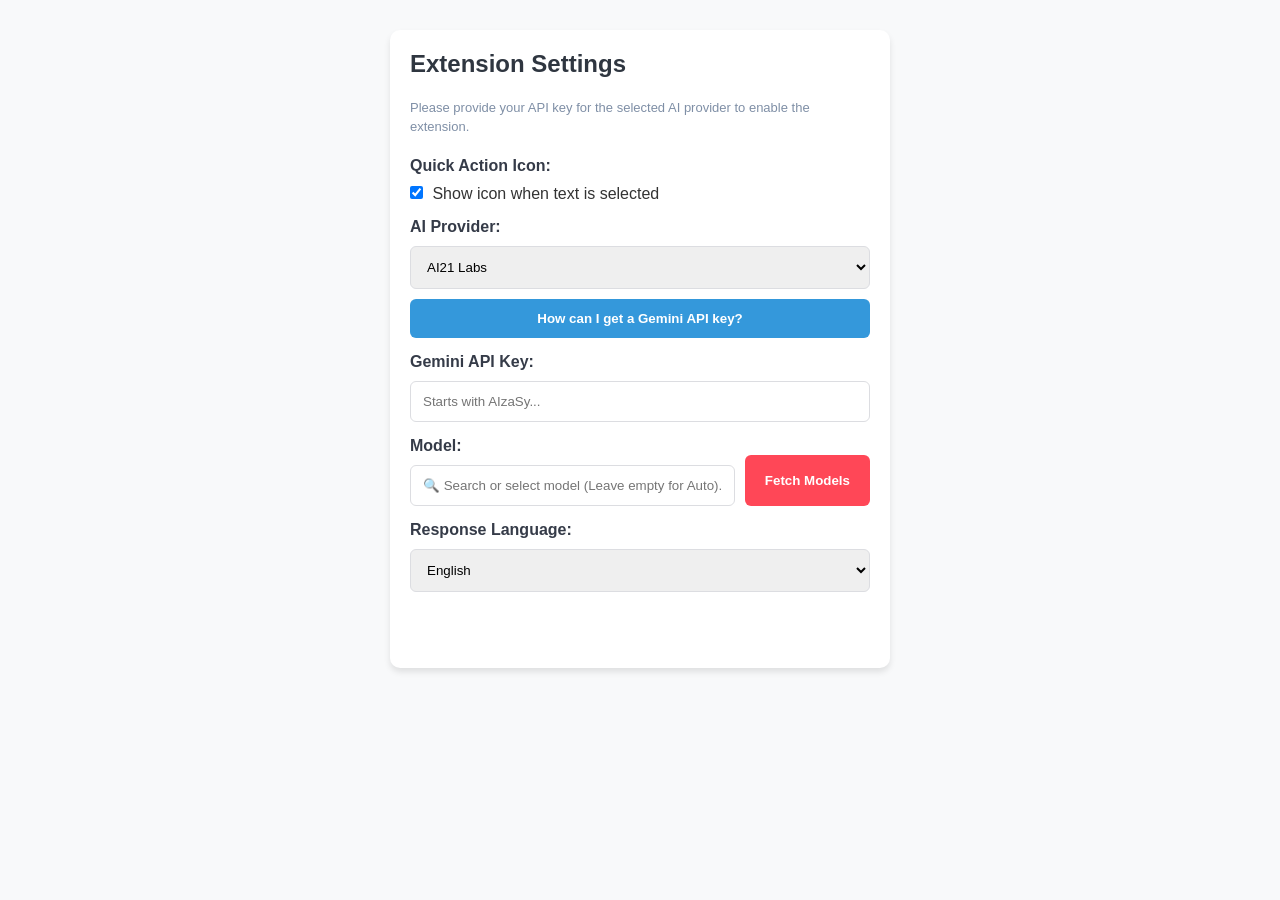
<file: WhatIsThat/options.html>
<!DOCTYPE html>
<html>
<head>
  <meta charset="utf-8">
  <title>What is that? - Settings</title>
  <style>
    body { 
      font-family: Arial, sans-serif; 
      padding: 30px; 
      max-width: 500px; 
      margin: 0 auto;
      background-color: #f8f9fa;
    }
    .container {
      background: white;
      padding: 20px;
      border-radius: 10px;
      box-shadow: 0 4px 6px rgba(0,0,0,0.1);
    }
    h2 { color: #2f3640; margin-top: 0; }
    label { font-weight: bold; color: #353b48; }
    input, select { 
      width: 100%; 
      padding: 12px; 
      margin-top: 10px; 
      margin-bottom: 15px; 
      box-sizing: border-box; 
      border: 1px solid #dcdde1;
      border-radius: 6px;
      font-family: inherit;
    }
    button { 
      padding: 12px 20px; 
      background-color: #ff4757; 
      color: white; 
      border: none; 
      border-radius: 6px; 
      cursor: pointer; 
      font-weight: bold;
      width: 100%;
    }
    button:hover { background-color: #ff6b81; }
    #status { margin-top: 15px; color: #2ed573; font-weight: bold; text-align: center; height: 20px;}
    .help-text { font-size: 13px; color: #7f8fa6; margin-bottom: 20px; line-height: 1.5; }
  </style>
</head>
<body>
  <div class="container">
    <h2>Extension Settings</h2>
    <p class="help-text">Please provide your API key for the selected AI provider to enable the extension.</p>
    
    <label for="enableQuickIcon">Quick Action Icon:</label>
    <div style="margin-top: 10px; margin-bottom: 15px;">
      <label style="font-weight: normal; color: #333; cursor: pointer;">
        <input type="checkbox" id="enableQuickIcon" style="width: auto; margin: 0 5px 0 0;" checked>
        Show icon when text is selected
      </label>
    </div>
    
    <label for="provider">AI Provider:</label>
    <select id="provider">
        <option value="ai21">AI21 Labs</option>
        <option value="alibaba">Alibaba Cloud</option>
        <option value="anthropic">Anthropic (Claude)</option>
        <option value="anyscale">AnyScale</option>
        <option value="cerebras">Cerebras</option>
        <option value="cohere">Cohere</option>
        <option value="deepinfra">DeepInfra</option>
        <option value="deepseek">DeepSeek</option>
        <option value="fireworks">Fireworks AI</option>
        <option value="gemini">Gemini (Google)</option>
        <option value="groq">Groq</option>
        <option value="huggingface">Hugging Face</option>
        <option value="hyperbolic">Hyperbolic</option>
        <option value="mistral">Mistral AI</option>
        <option value="moonshot">Moonshot AI</option>
        <option value="novita">Novita AI</option>
        <option value="nvidia">NVIDIA NIM</option>
        <option value="octoai">OctoAI</option>
        <option value="ollama">Ollama (Local/Offline)</option>
        <option value="openai">OpenAI (ChatGPT)</option>
        <option value="openrouter">OpenRouter</option>
        <option value="perplexity">Perplexity AI</option>
        <option value="sambanova">SambaNova</option>
        <option value="together">Together AI</option>
        <option value="upstage">Upstage</option>
        <option value="xai">xAI (Grok)</option>
    </select>
    
    <button id="apiKeyHelpBtn" style="margin-top: -5px; margin-bottom: 15px; background-color: #3498db;">How can I get a Gemini API key?</button>

    <label for="apiKey" id="apiKeyLabel">Gemini API Key:</label>
    <input type="password" id="apiKey" placeholder="Starts with AIzaSy...">
    
    <label for="modelInput">Model:</label>
    <div style="display: flex; gap: 10px; margin-bottom: 15px;">
      <div style="position: relative; flex-grow: 1;">
        <input type="text" id="modelInput" placeholder="🔍 Search or select model (Leave empty for Auto)..." style="width: 100%; margin-bottom: 0; box-sizing: border-box;" autocomplete="off">
        <div id="modelDropdown" style="display: none; position: absolute; top: 100%; left: 0; right: 0; max-height: 250px; overflow-y: auto; background: #fff; border: 1px solid #ccc; border-top: none; border-radius: 0 0 4px 4px; box-shadow: 0 4px 6px rgba(0,0,0,0.1); z-index: 1000;">
        </div>
      </div>
      <button id="fetchModelsBtn" style="margin-bottom: 0; width: auto; white-space: nowrap;">Fetch Models</button>
    </div>

    <label for="language">Response Language:</label>
    <select id="language">
      <option value="English">English</option>
      <option value="Turkish">Türkçe</option>
      <option value="Spanish">Español</option>
      <option value="French">Français</option>
      <option value="German">Deutsch</option>
      <option value="Italian">Italiano</option>
      <option value="Portuguese">Português</option>
      <option value="Russian">Русский</option>
      <option value="Japanese">日本語</option>
      <option value="Korean">한국어</option>
      <option value="Chinese">中文</option>
      <option value="Arabic">العربية</option>
    </select>
    
    <p id="status" style="margin-top: 5px;"></p>
  </div>
  <script src="options.js"></script>
</body>
</html>
</file>
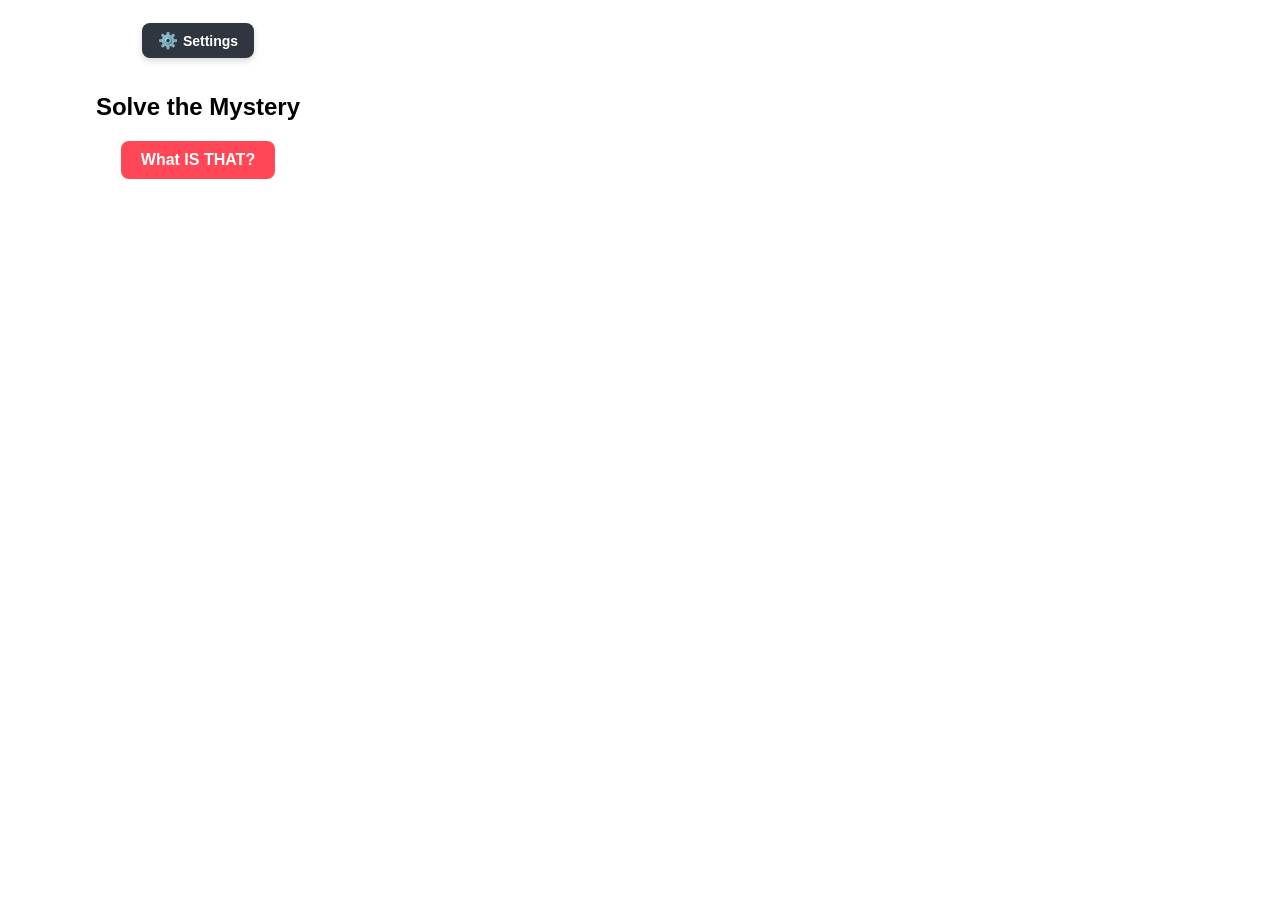
<file: WhatIsThat/popup.html>
<!DOCTYPE html>
<html>
  <head>
    <meta charset="utf-8">
    <style>
      body { width: 350px; padding: 15px; font-family: Arial, sans-serif; text-align: center; }
      button { 
        padding: 10px 20px; 
        background-color: #ff4757; 
        color: white; 
        border: none; 
        border-radius: 8px; 
        cursor: pointer; 
        font-weight: bold;
        font-size: 16px;
      }
      button:hover { background-color: #ff6b81; }
      #result { 
        display: none;
        margin-top: 15px; 
        text-align: left; 
        font-size: 14px; 
        line-height: 1.5; 
        color: #333; 
        background: #f1f2f6;
        padding: 10px;
        border-radius: 8px;
        min-height: 40px;
      }
      /* Yüklenme Animasyonu CSS'i */
      #spinner {
        display: none;
        height: 64px;
        width: auto;
        margin: 15px auto;
        border-radius: 4px;
      }
      
      /* Ayarlar Linki CSS'i */
      #optionsLink {
        display: inline-block;
        margin-bottom: 15px;
        padding: 8px 16px;
        background-color: #2f3640;
        color: white;
        border-radius: 8px;
        font-size: 14px;
        font-weight: bold;
        cursor: pointer;
        text-decoration: none;
        box-shadow: 0 3px 6px rgba(0,0,0,0.15);
        transition: background-color 0.2s;
      }
      #optionsLink:hover {
        background-color: #353b48;
      }
    </style>
  </head>
  <body>
    <a id="optionsLink"><span style="font-size: 16px; margin-right: 5px;">⚙️</span>Settings</a>
    <h2>Solve the Mystery</h2>
    <button id="askBtn">What IS THAT?</button>
    <img id="spinner" src="kurukuru.gif" />
    <p id="result"></p>
    <script src="popup.js"></script>
  </body>
</html>
</file>
